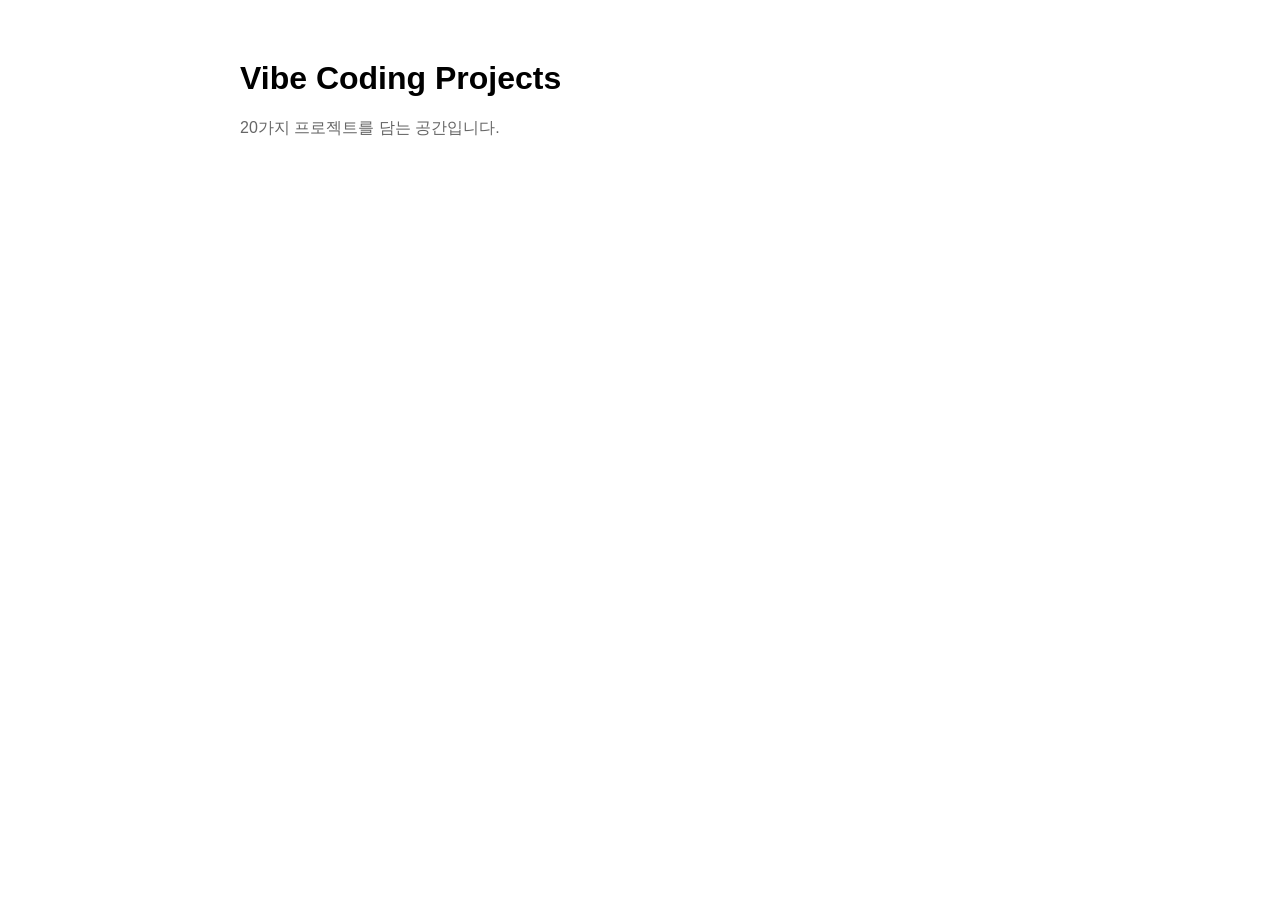
<file: index.html>
<!DOCTYPE html>
<html lang="ko">
<head>
  <meta charset="UTF-8">
  <meta name="viewport" content="width=device-width, initial-scale=1.0">
  <title>Vibe Coding Projects</title>
  <style>
    body { font-family: sans-serif; max-width: 800px; margin: 60px auto; padding: 0 20px; }
    h1 { font-size: 2rem; }
    p { color: #666; }
  </style>
</head>
<body>
  <h1>Vibe Coding Projects</h1>
  <p>20가지 프로젝트를 담는 공간입니다.</p>
</body>
</html>
</file>
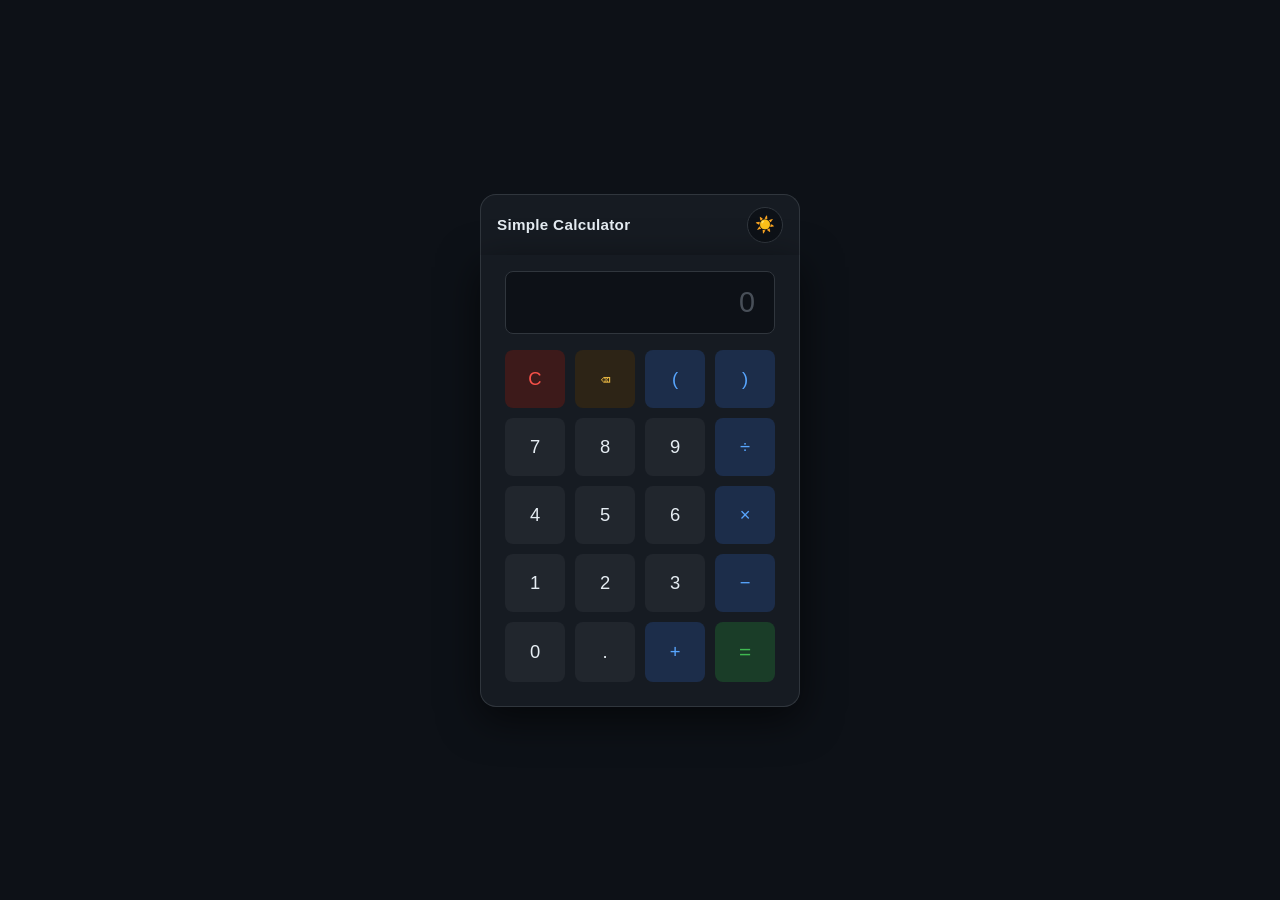
<file: vibe-02-project-simple-calc/index.html>
<!DOCTYPE html>
<html lang="ko">
<head>
  <meta charset="UTF-8">
  <meta name="viewport" content="width=device-width, initial-scale=1.0">
  <title>Simple Calculator</title>
  <link rel="stylesheet" href="style.css">
</head>
<body>

  <div class="app-wrapper">
  <header class="app-header">
    <span class="app-title">Simple Calculator</span>
    <button id="theme-toggle" class="theme-toggle" title="테마 변경">
      <span class="toggle-icon">☀️</span>
    </button>
  </header>

  <div class="calculator">
    <input type="text" id="display" readonly placeholder="0">
    <div class="buttons">
      <!-- Row 1 -->
      <button class="btn clear"    data-value="C">C</button>
      <button class="btn back"     data-value="⌫">⌫</button>
      <button class="btn operator" data-value="(">(</button>
      <button class="btn operator" data-value=")">)</button>
      <!-- Row 2 -->
      <button class="btn number"   data-value="7">7</button>
      <button class="btn number"   data-value="8">8</button>
      <button class="btn number"   data-value="9">9</button>
      <button class="btn operator" data-value="/">÷</button>
      <!-- Row 3 -->
      <button class="btn number"   data-value="4">4</button>
      <button class="btn number"   data-value="5">5</button>
      <button class="btn number"   data-value="6">6</button>
      <button class="btn operator" data-value="*">×</button>
      <!-- Row 4 -->
      <button class="btn number"   data-value="1">1</button>
      <button class="btn number"   data-value="2">2</button>
      <button class="btn number"   data-value="3">3</button>
      <button class="btn operator" data-value="-">−</button>
      <!-- Row 5 -->
      <button class="btn number"   data-value="0">0</button>
      <button class="btn number"   data-value=".">.</button>
      <button class="btn operator" data-value="+">+</button>
      <button class="btn equal"    data-value="=">=</button>
    </div>
  </div>
  </div>

  <script src="script.js"></script>
</body>
</html>
</file>
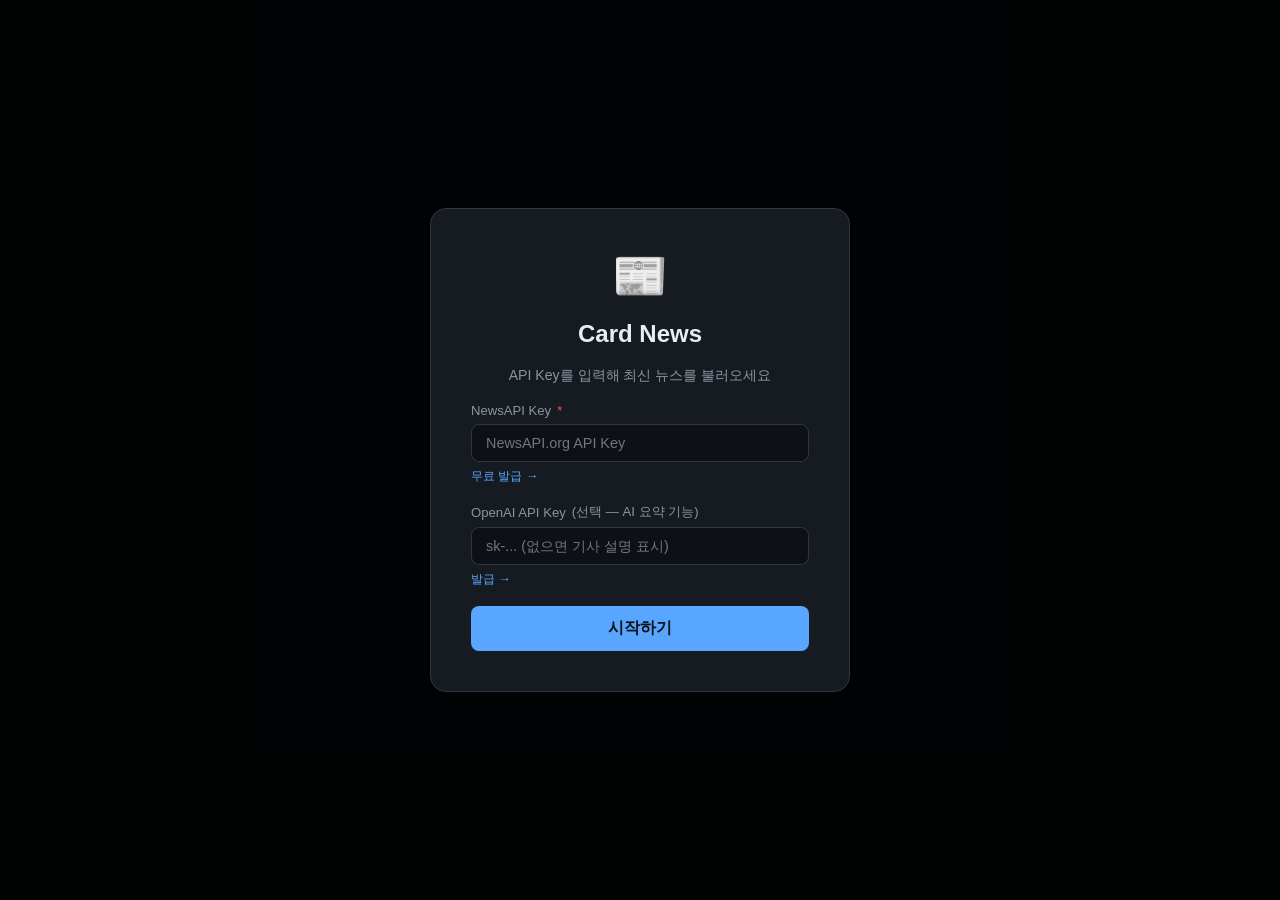
<file: vibe-05-project-card-news/index.html>
<!DOCTYPE html>
<html lang="ko">
<head>
  <meta charset="UTF-8">
  <meta name="viewport" content="width=device-width, initial-scale=1.0">
  <title>Card News — 뉴스 카드뷰 요약기</title>
  <link rel="stylesheet" href="style.css">
</head>
<body>

  <!-- API Key 모달 -->
  <div id="api-modal" class="modal-overlay">
    <div class="modal-box">
      <div class="modal-icon">📰</div>
      <h2>Card News</h2>
      <p>API Key를 입력해 최신 뉴스를 불러오세요</p>

      <div class="input-group">
        <label>NewsAPI Key <span class="required">*</span></label>
        <input type="text" id="news-key" placeholder="NewsAPI.org API Key">
        <a href="https://newsapi.org/register" target="_blank" rel="noopener" class="hint-link">무료 발급 →</a>
      </div>

      <div class="input-group">
        <label>OpenAI API Key <span class="optional">(선택 — AI 요약 기능)</span></label>
        <input type="text" id="openai-key" placeholder="sk-... (없으면 기사 설명 표시)">
        <a href="https://platform.openai.com/api-keys" target="_blank" rel="noopener" class="hint-link">발급 →</a>
      </div>

      <button id="modal-submit" class="btn-primary">시작하기</button>
    </div>
  </div>

  <!-- 메인 앱 -->
  <div id="app" class="hidden">

    <!-- 헤더 -->
    <header class="app-header">
      <h1>📰 Card News</h1>
      <div class="search-wrap">
        <input type="text" id="search-input" placeholder="키워드 검색...">
        <button id="search-btn" class="btn-icon">🔍</button>
      </div>
      <button id="settings-btn" class="btn-icon" title="API Key 변경">⚙️</button>
    </header>

    <!-- 카테고리 탭 -->
    <nav class="category-nav">
      <button class="cat-btn active" data-cat="general">📰 전체</button>
      <button class="cat-btn" data-cat="technology">💻 IT/기술</button>
      <button class="cat-btn" data-cat="business">💼 비즈니스</button>
      <button class="cat-btn" data-cat="science">🌍 과학/환경</button>
      <button class="cat-btn" data-cat="health">🏥 건강</button>
      <button class="cat-btn" data-cat="sports">⚽ 스포츠</button>
      <button class="cat-btn" data-cat="entertainment">🎬 엔터</button>
    </nav>

    <!-- 상태 표시 -->
    <div id="status-bar" class="status-bar hidden"></div>

    <!-- 카드 그리드 -->
    <main class="card-grid" id="card-grid"></main>

  </div>

  <script src="script.js"></script>
</body>
</html>
</file>
<file: vibe-02-project-simple-calc/style.css>
/* ── CSS 변수: 다크 테마 (기본) ── */
:root {
  --bg-body:          #0d1117;
  --bg-calc:          #161b22;
  --bg-display:       #0d1117;
  --border:           #30363d;
  --text-primary:     #e6edf3;
  --text-muted:       #484f58;
  --shadow:           rgba(0, 0, 0, 0.6);

  --num-bg:           #21262d;
  --num-hover:        #2d333b;
  --op-bg:            #1c2d4a;
  --op-color:         #58a6ff;
  --op-hover:         #253a5e;
  --clear-bg:         #3d1a1a;
  --clear-color:      #f85149;
  --clear-hover:      #5a2020;
  --back-bg:          #2d2416;
  --back-color:       #e3b341;
  --back-hover:       #3d3020;
  --equal-bg:         #1a3d28;
  --equal-color:      #3fb950;
  --equal-hover:      #205a35;
}

/* ── CSS 변수: 라이트 테마 ── */
[data-theme="light"] {
  --bg-body:          #f0f2f5;
  --bg-calc:          #ffffff;
  --bg-display:       #f6f8fa;
  --border:           #d0d7de;
  --text-primary:     #1f2328;
  --text-muted:       #8c959f;
  --shadow:           rgba(0, 0, 0, 0.12);

  --num-bg:           #f6f8fa;
  --num-hover:        #e8ecf0;
  --op-bg:            #ddeeff;
  --op-color:         #0969da;
  --op-hover:         #c5deff;
  --clear-bg:         #ffeef0;
  --clear-color:      #cf222e;
  --clear-hover:      #ffd7da;
  --back-bg:          #fff8e0;
  --back-color:       #9a6700;
  --back-hover:       #fff0b3;
  --equal-bg:         #dafbe1;
  --equal-color:      #116329;
  --equal-hover:      #b7f5c6;
}

* {
  margin: 0;
  padding: 0;
  box-sizing: border-box;
}

body {
  min-height: 100vh;
  display: flex;
  align-items: center;
  justify-content: center;
  background: var(--bg-body);
  font-family: 'Segoe UI', sans-serif;
  transition: background 0.3s;
}

/* ── 앱 래퍼 ── */
.app-wrapper {
  display: flex;
  flex-direction: column;
  gap: 0;
  width: 320px;
}

/* ── 앱 헤더 ── */
.app-header {
  display: flex;
  align-items: center;
  justify-content: space-between;
  padding: 12px 16px;
  background: var(--bg-calc);
  border: 1px solid var(--border);
  border-bottom: none;
  border-radius: 16px 16px 0 0;
}

.app-title {
  font-size: 0.95rem;
  font-weight: 600;
  color: var(--text-primary);
  letter-spacing: 0.3px;
}

/* ── 테마 토글 버튼 ── */
.theme-toggle {
  width: 36px;
  height: 36px;
  border: 1px solid var(--border);
  border-radius: 50%;
  background: var(--bg-display);
  cursor: pointer;
  display: flex;
  align-items: center;
  justify-content: center;
  font-size: 1rem;
  transition: background 0.2s, transform 0.15s;
}

.theme-toggle:hover {
  background: var(--num-hover);
  transform: rotate(20deg);
}

/* ── 계산기 ── */
.calculator {
  background: var(--bg-calc);
  border: 1px solid var(--border);
  border-top: none;
  border-radius: 0 0 16px 16px;
  padding: 16px 24px 24px;
  box-shadow: 0 12px 40px var(--shadow);
  transition: background 0.3s, border-color 0.3s, box-shadow 0.3s;
}

#display {
  width: 100%;
  background: var(--bg-display);
  border: 1px solid var(--border);
  border-radius: 8px;
  color: var(--text-primary);
  font-size: 1.8rem;
  text-align: right;
  padding: 14px 18px;
  margin-bottom: 16px;
  cursor: default;
  letter-spacing: 1px;
  overflow: hidden;
  text-overflow: ellipsis;
  transition: background 0.3s, color 0.3s, border-color 0.3s;
}

#display::placeholder {
  color: var(--text-muted);
}

.buttons {
  display: grid;
  grid-template-columns: repeat(4, 1fr);
  gap: 10px;
}

.btn {
  padding: 18px 0;
  border: none;
  border-radius: 8px;
  font-size: 1.15rem;
  font-weight: 500;
  cursor: pointer;
  transition: background 0.12s, transform 0.08s;
  user-select: none;
}

.btn:active { transform: scale(0.93); }

.btn.number  { background: var(--num-bg);   color: var(--text-primary); }
.btn.number:hover  { background: var(--num-hover); }

.btn.operator { background: var(--op-bg);   color: var(--op-color); }
.btn.operator:hover { background: var(--op-hover); }

.btn.clear   { background: var(--clear-bg); color: var(--clear-color); }
.btn.clear:hover  { background: var(--clear-hover); }

.btn.back    { background: var(--back-bg);  color: var(--back-color); }
.btn.back:hover   { background: var(--back-hover); }

.btn.equal   { background: var(--equal-bg); color: var(--equal-color); font-size: 1.3rem; }
.btn.equal:hover  { background: var(--equal-hover); }

/* ── 에러 흔들림 ── */
@keyframes shake {
  0%, 100% { transform: translateX(0); }
  25%       { transform: translateX(-6px); }
  75%       { transform: translateX(6px); }
}
.shake {
  animation: shake 0.3s ease;
  color: var(--clear-color) !important;
}
</file>
<file: vibe-05-project-card-news/style.css>
:root {
  --bg:       #0d1117;
  --surface:  #161b22;
  --surface2: #21262d;
  --border:   #30363d;
  --text:     #e6edf3;
  --muted:    #8b949e;
  --blue:     #58a6ff;
  --green:    #3fb950;
  --yellow:   #e3b341;
  --red:      #f85149;
  --purple:   #bc8cff;
}

* { margin: 0; padding: 0; box-sizing: border-box; }

body {
  background: var(--bg);
  color: var(--text);
  font-family: 'Segoe UI', sans-serif;
  min-height: 100vh;
}

.hidden { display: none !important; }

/* ── 모달 ── */
.modal-overlay {
  position: fixed;
  inset: 0;
  background: rgba(0,0,0,0.85);
  display: flex;
  align-items: center;
  justify-content: center;
  z-index: 1000;
}

.modal-box {
  background: var(--surface);
  border: 1px solid var(--border);
  border-radius: 16px;
  padding: 40px;
  width: 420px;
  display: flex;
  flex-direction: column;
  gap: 18px;
}

.modal-icon { font-size: 2.8rem; text-align: center; }
.modal-box h2 { font-size: 1.5rem; text-align: center; }
.modal-box > p { color: var(--muted); font-size: 0.88rem; text-align: center; }

.input-group { display: flex; flex-direction: column; gap: 6px; }

.input-group label {
  font-size: 0.82rem;
  color: var(--muted);
  display: flex;
  gap: 6px;
  align-items: center;
}

.required { color: var(--red); }
.optional { color: var(--muted); font-weight: 400; }

.hint-link {
  font-size: 0.78rem;
  color: var(--blue);
  text-decoration: none;
  align-self: flex-start;
}
.hint-link:hover { text-decoration: underline; }

input[type="text"] {
  background: var(--bg);
  border: 1px solid var(--border);
  border-radius: 8px;
  color: var(--text);
  padding: 10px 14px;
  font-size: 0.9rem;
  width: 100%;
  transition: border-color 0.15s;
}
input:focus { outline: none; border-color: var(--blue); }

/* ── 버튼 ── */
.btn-primary {
  background: var(--blue);
  color: #0d1117;
  border: none;
  border-radius: 8px;
  padding: 12px;
  font-size: 1rem;
  font-weight: 700;
  cursor: pointer;
  transition: opacity 0.15s;
}
.btn-primary:hover { opacity: 0.85; }

.btn-icon {
  background: var(--surface2);
  color: var(--text);
  border: 1px solid var(--border);
  border-radius: 8px;
  padding: 8px 12px;
  font-size: 1rem;
  cursor: pointer;
  transition: background 0.15s;
}
.btn-icon:hover { background: var(--border); }

/* ── 헤더 ── */
.app-header {
  display: flex;
  align-items: center;
  gap: 12px;
  padding: 14px 24px;
  background: var(--surface);
  border-bottom: 1px solid var(--border);
  position: sticky;
  top: 0;
  z-index: 100;
  flex-wrap: wrap;
}

.app-header h1 { font-size: 1.15rem; flex-shrink: 0; }

.search-wrap {
  display: flex;
  gap: 6px;
  flex: 1;
  min-width: 200px;
}
.search-wrap input { flex: 1; }

/* ── 카테고리 ── */
.category-nav {
  display: flex;
  gap: 8px;
  padding: 12px 24px;
  background: var(--surface);
  border-bottom: 1px solid var(--border);
  overflow-x: auto;
  scrollbar-width: none;
}
.category-nav::-webkit-scrollbar { display: none; }

.cat-btn {
  background: transparent;
  color: var(--muted);
  border: 1px solid var(--border);
  border-radius: 20px;
  padding: 6px 14px;
  font-size: 0.85rem;
  cursor: pointer;
  white-space: nowrap;
  transition: all 0.15s;
}
.cat-btn:hover { border-color: var(--blue); color: var(--blue); }
.cat-btn.active {
  background: var(--blue);
  color: #0d1117;
  border-color: var(--blue);
  font-weight: 700;
}

/* ── 상태바 ── */
.status-bar {
  padding: 10px 24px;
  font-size: 0.85rem;
  color: var(--muted);
  border-bottom: 1px solid var(--border);
  background: var(--surface);
}

/* ── 카드 그리드 ── */
.card-grid {
  display: grid;
  grid-template-columns: repeat(auto-fill, minmax(300px, 1fr));
  gap: 20px;
  padding: 24px;
}

/* ── 뉴스 카드 ── */
.news-card {
  background: var(--surface);
  border: 1px solid var(--border);
  border-radius: 12px;
  overflow: hidden;
  display: flex;
  flex-direction: column;
  transition: transform 0.18s, box-shadow 0.18s;
}
.news-card:hover {
  transform: translateY(-4px);
  box-shadow: 0 8px 24px rgba(0,0,0,0.5);
}

.card-img {
  width: 100%;
  aspect-ratio: 16/9;
  object-fit: cover;
  background: var(--surface2);
  display: block;
}

.card-img-placeholder {
  width: 100%;
  aspect-ratio: 16/9;
  background: var(--surface2);
  display: flex;
  align-items: center;
  justify-content: center;
  font-size: 2.5rem;
  color: var(--border);
}

.card-body { padding: 16px; display: flex; flex-direction: column; gap: 10px; flex: 1; }

.card-meta {
  display: flex;
  align-items: center;
  justify-content: space-between;
  font-size: 0.75rem;
  color: var(--muted);
}

.card-source {
  background: var(--surface2);
  border-radius: 4px;
  padding: 2px 8px;
  font-weight: 600;
  color: var(--blue);
}

.card-title {
  font-size: 0.95rem;
  font-weight: 600;
  line-height: 1.45;
  color: var(--text);
}

/* AI 요약 영역 */
.card-summary {
  margin-top: auto;
  padding-top: 10px;
  border-top: 1px solid var(--border);
}

.summary-label {
  font-size: 0.72rem;
  color: var(--muted);
  margin-bottom: 5px;
  display: flex;
  align-items: center;
  gap: 4px;
}

.summary-text {
  font-size: 0.82rem;
  color: #c9d1d9;
  line-height: 1.55;
}

.summary-loading {
  font-size: 0.82rem;
  color: var(--muted);
  display: flex;
  align-items: center;
  gap: 6px;
}

.card-footer {
  padding: 10px 16px;
  border-top: 1px solid var(--border);
}

.card-link {
  font-size: 0.8rem;
  color: var(--blue);
  text-decoration: none;
  font-weight: 600;
}
.card-link:hover { text-decoration: underline; }

/* ── 스켈레톤 로딩 ── */
.skeleton-card {
  background: var(--surface);
  border: 1px solid var(--border);
  border-radius: 12px;
  overflow: hidden;
}

.skeleton-img {
  width: 100%;
  aspect-ratio: 16/9;
  background: var(--surface2);
  animation: pulse 1.4s ease-in-out infinite;
}

.skeleton-body { padding: 16px; display: flex; flex-direction: column; gap: 10px; }

.skeleton-line {
  height: 12px;
  border-radius: 6px;
  background: var(--surface2);
  animation: pulse 1.4s ease-in-out infinite;
}

.skeleton-line.short { width: 40%; }
.skeleton-line.long  { width: 90%; }
.skeleton-line.mid   { width: 70%; }

@keyframes pulse {
  0%, 100% { opacity: 1; }
  50%       { opacity: 0.4; }
}

/* ── 에러/빈 상태 ── */
.empty-state {
  grid-column: 1 / -1;
  text-align: center;
  padding: 60px 20px;
  color: var(--muted);
}
.empty-state .emoji { font-size: 3rem; display: block; margin-bottom: 12px; }

/* ── 스피너 ── */
@keyframes spin { to { transform: rotate(360deg); } }
.spinner {
  display: inline-block;
  width: 12px; height: 12px;
  border: 2px solid var(--border);
  border-top-color: var(--blue);
  border-radius: 50%;
  animation: spin 0.7s linear infinite;
}

@media (max-width: 600px) {
  .card-grid { padding: 12px; gap: 12px; }
  .app-header { padding: 12px 16px; }
  .category-nav { padding: 10px 16px; }
}
</file>
